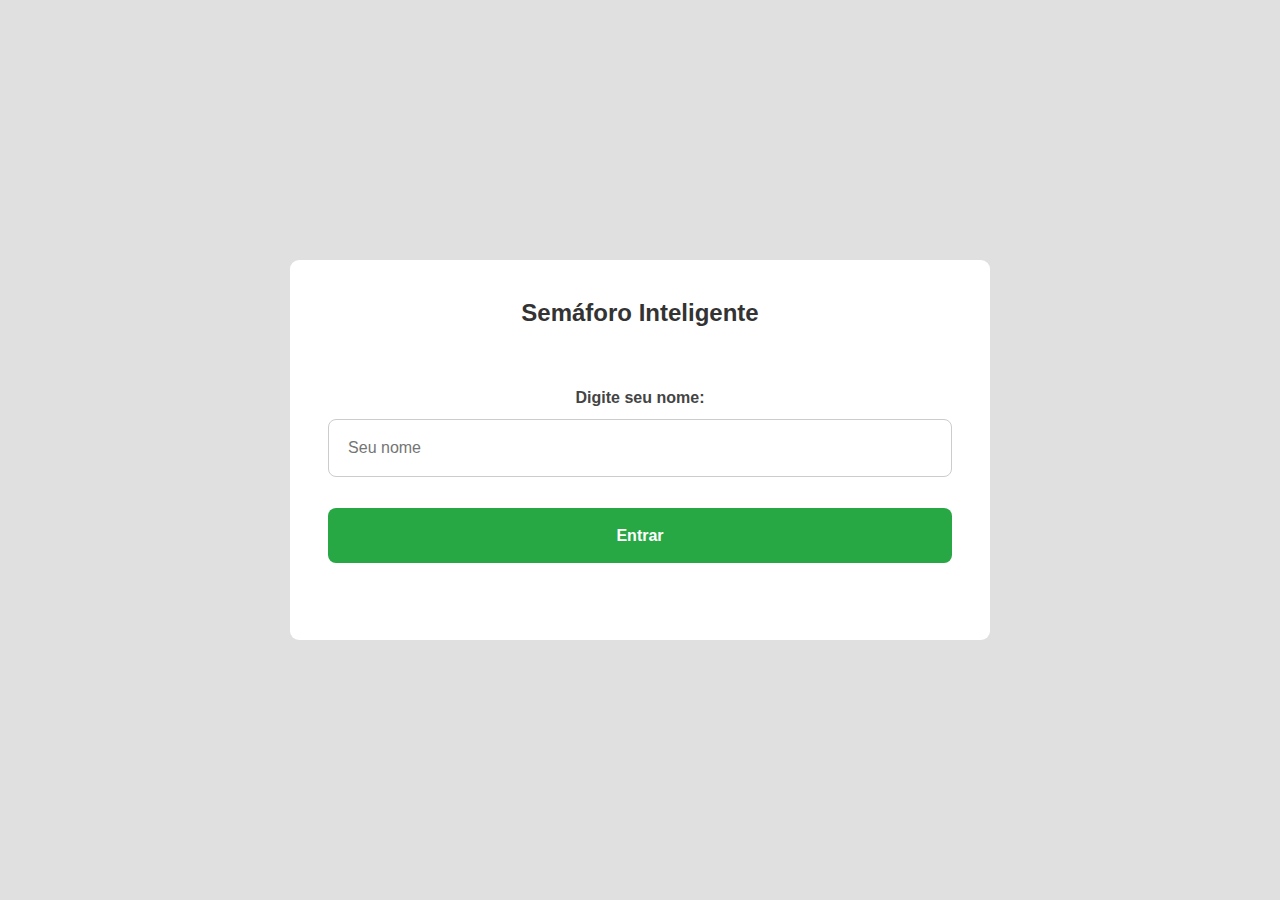
<file: index.html>
<!DOCTYPE html>
<html lang="pt-BR">

<head>
    <meta charset="UTF-8">
    <meta name="viewport" content="width=device-width, initial-scale=1.0">
    <title>Login - Semáforo Inteligente</title>
    <link rel="stylesheet" href="CSS/login.css">
    <link rel="icon" href="IMGs/LogoSemáforo.png">
</head>

<body>
    <!-- Área para o recebimento do nome -->
    <div class="container">
        <h1>Semáforo Inteligente</h1>
        <label for="nome">Digite seu nome:</label>
        <input type="text" id="nome" placeholder="Seu nome" required>
        <button id="btnEntrar">Entrar</button>
        <p id="msgErro"></p>
    </div>

    <script>
        const nomeInput = document.getElementById("nome");
        const msgErro = document.getElementById("msgErro");

        // Limpa a mensagem de erro enquanto o usuário digita
        nomeInput.addEventListener("input", function () {
            msgErro.innerText = "";
        });

        // Valida e armazena o nome ao clicar em "Entrar"
        document.getElementById("btnEntrar").addEventListener("click", function () {
            const nome = nomeInput.value.trim();

            if (nome === "") {
                msgErro.innerText = "Digite seu nome para avançar!";
                return;
            }

            //Armazenando nome e enviando para a página de semáforo
            sessionStorage.setItem("usuario", nome);
            window.location.href = "src/semaforo.html";
        });
    </script>

</body>
</html>
</file>
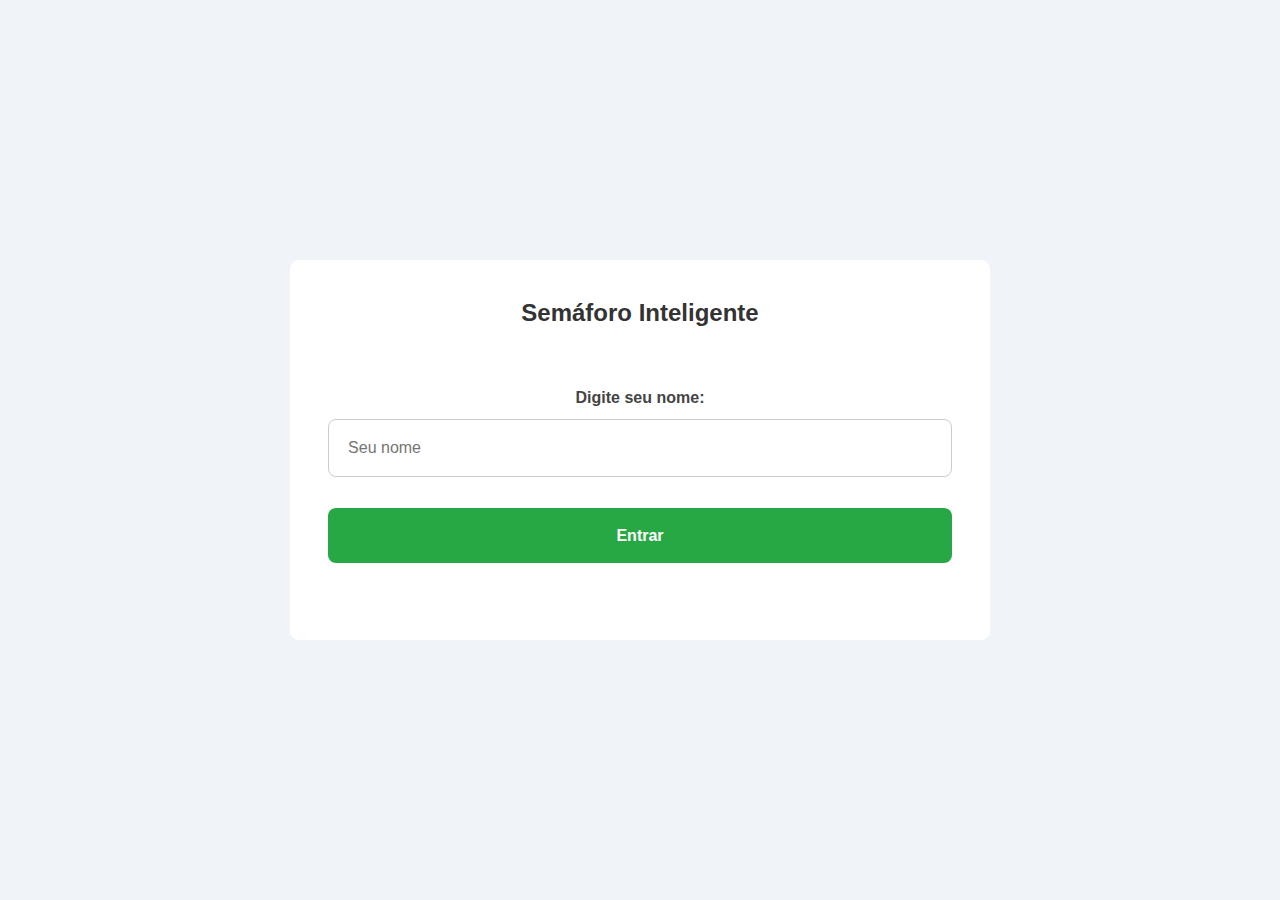
<file: Sistema/index.html>
<!DOCTYPE html>
<html lang="pt-BR">

<head>
    <meta charset="UTF-8">
    <meta name="viewport" content="width=device-width, initial-scale=1.0">
    <title>Login - Semáforo Inteligente</title>
    <link rel="stylesheet" href="CSS/login.css">
</head>

<body>
    <!-- Área para o recebimento do nome -->
    <div class="container">
        <h1>Semáforo Inteligente</h1>
        <label for="nome">Digite seu nome:</label>
        <input type="text" id="nome" placeholder="Seu nome" required>
        <button id="btnEntrar">Entrar</button>
        <p id="msgErro"></p>
    </div>

    <script>
        const nomeInput = document.getElementById("nome");
        const msgErro = document.getElementById("msgErro");

        // Limpa a mensagem de erro enquanto o usuário digita
        nomeInput.addEventListener("input", function () {
            msgErro.innerText = "";
        });

        // Valida e armazena o nome ao clicar em "Entrar"
        document.getElementById("btnEntrar").addEventListener("click", function () {
            const nome = nomeInput.value.trim();

            if (nome === "") {
                msgErro.innerText = "Digite seu nome para avançar!";
                return;
            }

            localStorage.setItem("usuario", nome);
            window.location.href = "semaforo.html";
        });
    </script>

</body>
</html>
</file>
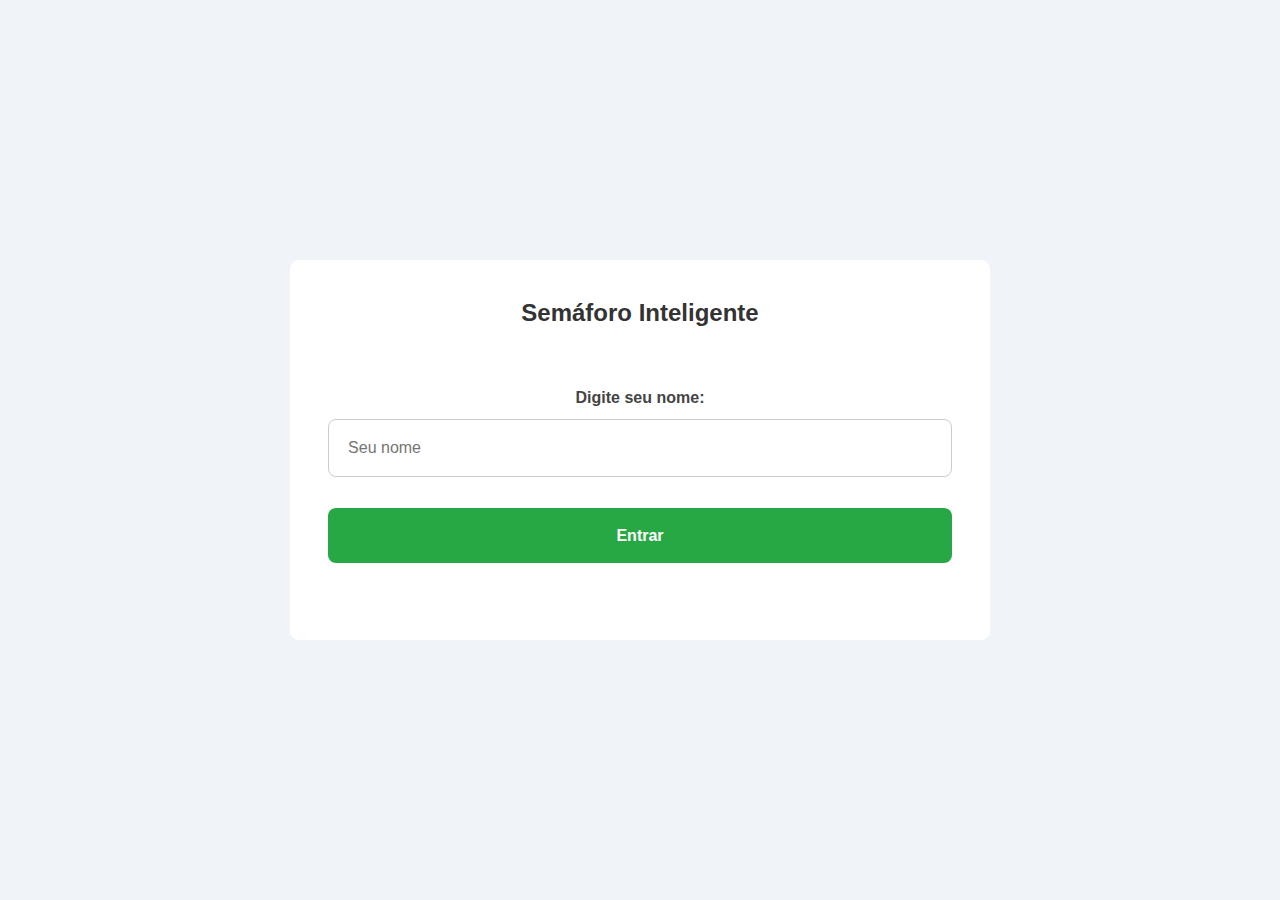
<file: Sistema/semaforo.html>
<!DOCTYPE html>
<html lang="pt-BR">
  
<head>
  <meta charset="UTF-8">
  <meta name="viewport" content="width=device-width, initial-scale=1.0">
  <title>Semáforo Inteligente</title>
  <link rel="stylesheet" href="CSS/semaforo.css">
  <link rel="icon" href="IMGs/LogoSemáforo.png">
</head>

<body>
  <section class="container">
    <h2>Olá, <span id="nomeUsuario"></span>!</h2>

    <div class="semaforo-wrapper">
      <img src="IMGs/semáforo.png" alt="Semáforo" class="semaforo-base">

      <!--Luzes do semáforo-->
      <img src="IMGs/vermelho.png" class="luz vermelha" id="luzVermelha" style="display: none;">
      <img src="IMGs/amarelo.png" class="luz amarela" id="luzAmarela" style="display: none;">
      <img src="IMGs/verde.png" class="luz verde" id="luzVerde" style="display: none;">
    </div>

    <div id="contador">3</div>

    <button id="botaoTravessia" title="Solicitar travessia">✋</button>

    <!-- Parágrafo para mensagens de travessia -->
    <p id="mensagemTravessia" style="margin-top: 1em; font-weight: bold;"></p>
  </section>

  <script src="JS/semaforo.js"></script>
</body>
</html>
</file>
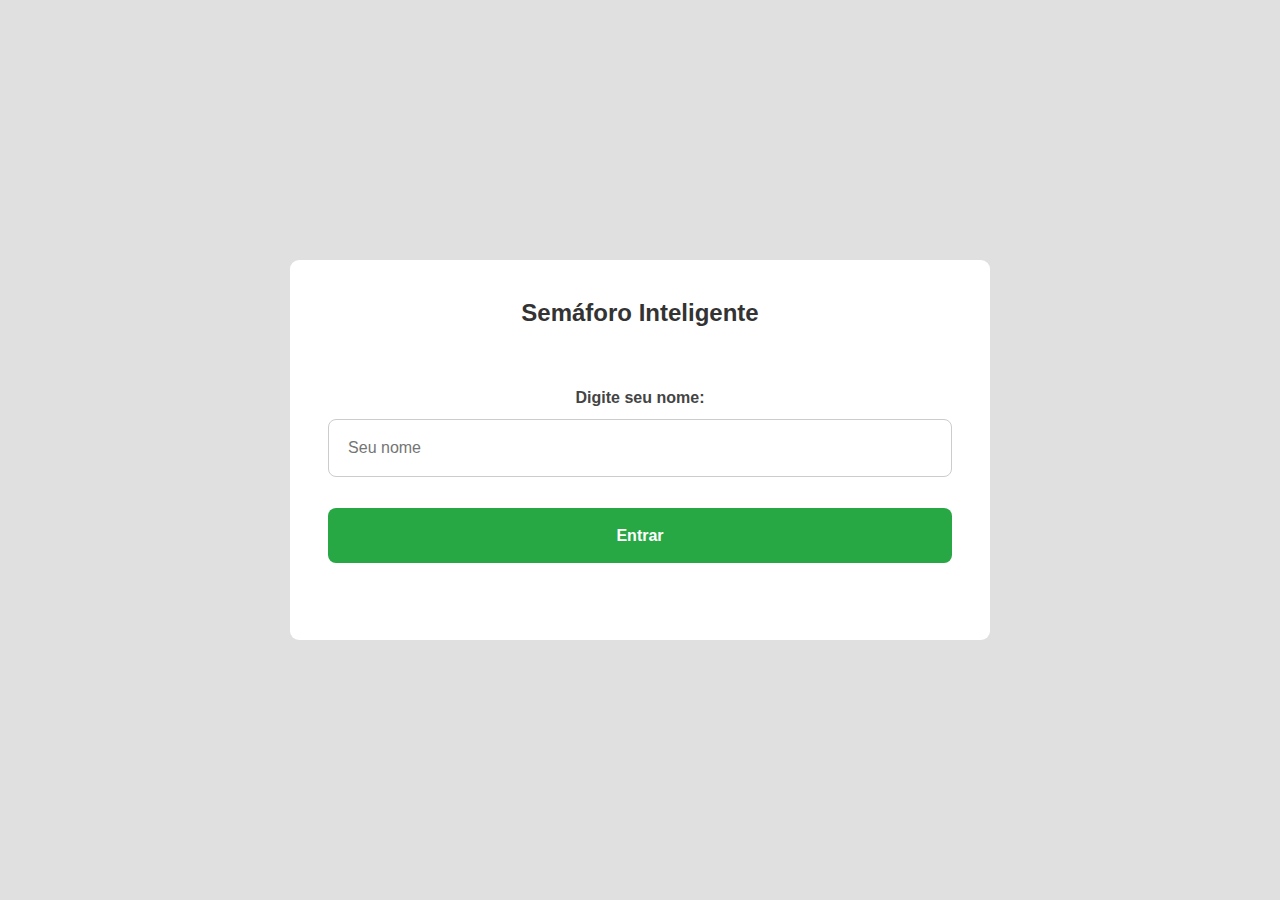
<file: src/semaforo.html>
<!DOCTYPE html>
<html lang="pt-BR">
  
<head>
  <meta charset="UTF-8">
  <meta name="viewport" content="width=device-width, initial-scale=1.0">
  <title>Semáforo Inteligente</title>
  <link rel="stylesheet" href="../CSS/semaforo.css">
  <link rel="icon" href="../IMGs/LogoSemáforo.png">
</head>

<body>
  <section class="container">
    <h2>Olá, <span id="nomeUsuario"></span>!</h2>

    <div class="semaforo-wrapper">
      <img src="../IMGs/semáforo.png" alt="Semáforo" class="semaforo-base">

      <!--Luzes do semáforo-->
      <img src="../IMGs/vermelho.png" class="luz vermelha" id="luzVermelha" style="display: none;">
      <img src="../IMGs/amarelo.png" class="luz amarela" id="luzAmarela" style="display: none;">
      <img src="../IMGs/verde.png" class="luz verde" id="luzVerde" style="display: none;">
    </div>

    <div id="contador">3</div>

    <button id="botaoTravessia" title="Solicitar travessia">✋</button>

    <!-- Parágrafo para o estado dos carros -->
    <p id="estadoCarros" style="margin-top: 0.5em;"></p>

    <!-- Parágrafo para mensagens de travessia -->
    <p id="mensagemTravessia" style="margin-top: 1em; font-weight: bold;"></p>
  </section>

  <script src="../JS/semaforo.js"></script>
</body>
</html>
</file>
<file: CSS/login.css>
/* Modificações gerais da página */
* {
    box-sizing: border-box;
    margin: 0;
    padding: 0;
    font-family: Arial, sans-serif;
}

body {
    height: 100vh;
    background: #e0e0e0;
    display: flex;
    justify-content: center;
    align-items: center;
}


/* Container de login */
.container{
    background: white;
    padding: 3%;
    border-radius: 9px;
    box-shadow: 0 0 5% rgba(0, 0, 0, 0.1);
    width: 70%;
    text-align: center;
    max-width: 700px;
}

h1{
    margin-bottom: 10%;
    color: #333;
    font-size: x-large;
}

label{
    display: block;
    margin-bottom: 2%;
    font-weight: bold;
    color: #444;
    font-size: 1em;
}

input[type="text"]{
    width: 100%;
    padding: 3%;
    margin-bottom: 5%;
    border: 1px solid #ccc;
    border-radius: 8px;
    font-size: 1em;
}

button{
    width: 100%;
    padding: 3%;
    background-color: #28a745;
    color: white;
    font-size: 1em;
    font-weight: bold;
    border: none;
    border-radius: 8px;
    cursor: pointer;
    transition: background-color 0.2s ease;
}

button:hover{
    background-color: #218838;
}

#msgErro{
    color: red;
    margin-top: 3%;
    font-size: medium;
    min-height: 1.2em;
    font-weight: bold;
}
</file>
<file: Sistema/CSS/login.css>
/* Modificações gerais da página */

* {
    box-sizing: border-box;
    margin: 0;
    padding: 0;
    font-family: Arial, sans-serif;
}

body {
    height: 100vh;
    background: #f0f4f8;
    display: flex;
    justify-content: center;
    align-items: center;
}


/* Container de login */
.container{
    background: white;
    padding: 3%;
    border-radius: 9px;
    box-shadow: 0 0 5% rgba(0, 0, 0, 0.1);
    width: 70%;
    text-align: center;
    max-width: 700px;
}

h1{
    margin-bottom: 10%;
    color: #333;
    font-size: x-large;
}

label{
    display: block;
    margin-bottom: 2%;
    font-weight: bold;
    color: #444;
    font-size: 1em;
}

input[type="text"]{
    width: 100%;
    padding: 3%;
    margin-bottom: 5%;
    border: 1px solid #ccc;
    border-radius: 8px;
    font-size: 1em;
}

button{
    width: 100%;
    padding: 3%;
    background-color: #28a745;
    color: white;
    font-size: 1em;
    font-weight: bold;
    border: none;
    border-radius: 8px;
    cursor: pointer;
    transition: background-color 0.2s ease;
}

button:hover{
    background-color: #218838;
}

#msgErro{
    color: red;
    margin-top: 3%;
    font-size: medium;
    min-height: 1.2em;
    font-weight: bold;
}
</file>
<file: Sistema/CSS/semaforo.css>
/* Modificações gerais da página */
*{
    margin: 0;
    padding: 0;
    box-sizing: border-box;
}

body{
    background: #e0e0e0;
    display: flex;
    justify-content: center;
    align-items: center;
    height: 100vh;
    font-family: Arial, sans-serif;
}


/* Container do semáforo */
.container{
    text-align: center;
}

h2{
    margin-bottom: 20px;
}

.semaforo-wrapper{
    position: relative;
    display: inline-block;
}

.semaforo-base{
    max-width: 200px;
}

#botaoTravessia {
    margin-top: 25px;
    padding: 10px 20px;
    font-size: 24px;
    cursor: pointer;
    border: none;
    background-color: #000;
    color: white;
    border-radius: 10px;
    transition: background-color 0.3s;
}

#botaoTravessia:hover {
    background-color: #333;
}

/* Luzes */
.luz{
    position: absolute;
    width: 30px;
    height: 30px;
    left: 50%;
    transform: translateX(-50%);
}

.luz.vermelha{
    top: 15px;
}

.luz.amarela{
    top: 75px;
}

.luz.verde{
    top: 135px;
}
</file>
<file: CSS/semaforo.css>
/* Modificações gerais da página */
*{
    margin: 0;
    padding: 0;
    box-sizing: border-box;
}

body{
    background: #e0e0e0;
    display: flex;
    justify-content: center;
    align-items: center;
    height: 100vh;
    font-family: Arial, sans-serif;
}


/* Container do semáforo */
.container{
    text-align: center;
}

h2{
    margin-bottom: 20px;
}

.semaforo-wrapper{
    position: relative;
    display: inline-block;
}

.semaforo-base{
    max-width: 200px;
}


/* Luzes */
.luz{
    position: absolute;
    width: 30px;
    height: 30px;
    left: 50%;
    transform: translateX(-50%);
}

.luz.vermelha{
    top: 30px;
}

.luz.amarela{
    top: 80px;
}

.luz.verde{
    top: 130px;
}

/* Contador e botão de travessia */

#contador {
    font-size: 2em;
    font-weight: bold;
    color: #333;
    margin-top: 20px;
}

#botaoTravessia {
    margin-top: 25px;
    padding: 10px 20px;
    font-size: 24px;
    cursor: pointer;
    border: none;
    background-color: #000;
    color: white;
    border-radius: 10px;
    transition: background-color 0.3s;
}

#botaoTravessia:hover {
    background-color: #333;
}
</file>
